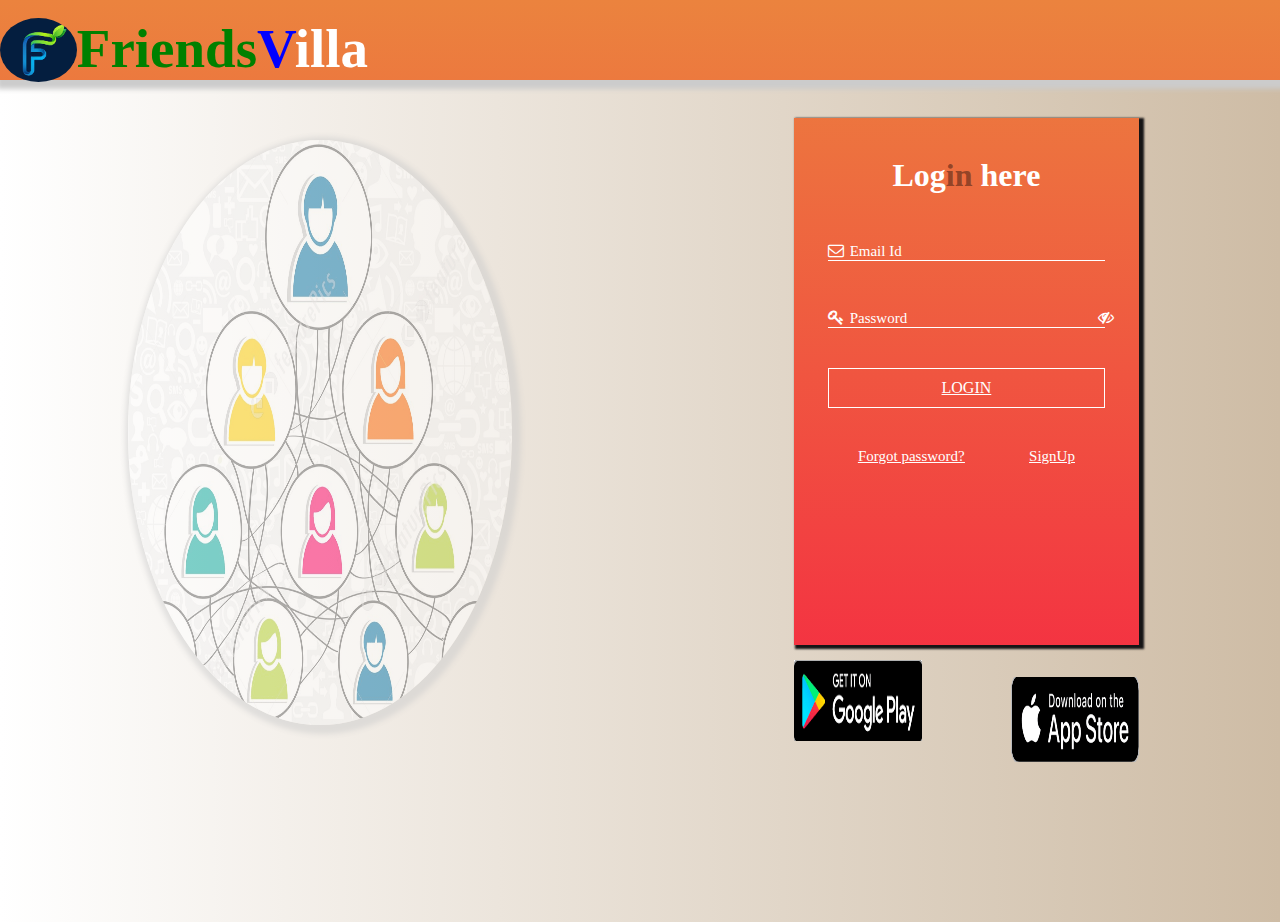
<file: html/index.html>
<!DOCTYPE html>

<head>
    <title>signin</title>

    <!--external style sheet-->
    <link rel="stylesheet" href="/css/style.css">
    <!--fontawesomecdn-->
    <link rel="stylesheet" href="https://stackpath.bootstrapcdn.com/font-awesome/4.7.0/css/font-awesome.min.css">
</head>

<body>
    <header style="box-shadow:3px 3px 5px 6px #ccc;background:linear-gradient(to top, #f71543, #eb833e) fixed;font-size:55px;color:white;font-family:'papyrus';font-weight:bold;"><img src="/images/f.jpg" style="width:6%;border-radius:50%;margin-top:3px;position:relative; top:15px;"><span style="color:green;">Friends</span><span style="color:blue";>V</span><span style="color:white;">illa</span></header>
   <img src="/images/s1.png" style=" box-shadow: 3px 3px 5px 6px #ccc;width:30%;height:65vh;float:left;margin-top:60px;opacity:0.5;border-radius:50%;margin-left:10%;">
    <div class="container">
        <h1>Log<span>in</span> here</h1>
        <div class="inputbox">
            <i class="fa fa-envelope-o"></i>
            <input type="email" placeholder="Email Id" required>
        </div>
        <div class="inputbox">
            <i class="fa fa-key"></i>
            <input type="password" placeholder="Password" id="pass" required>
            <span class="eye" onclick="myfun()">
                <i id="hide1" class="fa fa-eye-slash"></i>
                <i id="hide2" class="fa fa-eye"></i>
            </span>
        </div>
        <button type="button" class="btn"><a href="/html/main.html" style="color:white;">LOGIN</a></button>
        <div style="display:flex; justify-content: space-evenly;">
            <button type="button" class="extra"><a href="/html/password.html" style="color:white;">Forgot password?</a></button>
            <button type="button" class="extra"><a href="/html/signup.html" style="color:white;">SignUp</a></button>
        </div>
    </div>
   <a href="https://play.google.com/store/search?q=facebook&hl=en_IN"> <img src="/images/1.png" style="width:10%;height:9vh;margin-left:62%;position:relative;top:-88px;"></a>
  <a href="https://play.google.com/store/apps/details?id=com.instagram.android&hl=en_IN"> <img src="/images/2.png" style="width:10%;height:9.5vh;margin-left:79%;position:relative; top:-156px;"></a>

    <script>
        function myfun()
        {
            var x= document.getElementById("pass");
            var y= document.getElementById("hide1");
            var z= document.getElementById("hide2");
            if(x.type==="password")
            {
                x.type="text";
                y.style.display="block";
                z.style.display="none";
            }

            else
            {
                x.type="password";
                y.style.display="none";
                z.style.display="block";
            }
        }

    </script>
</body>

</html>
</file>
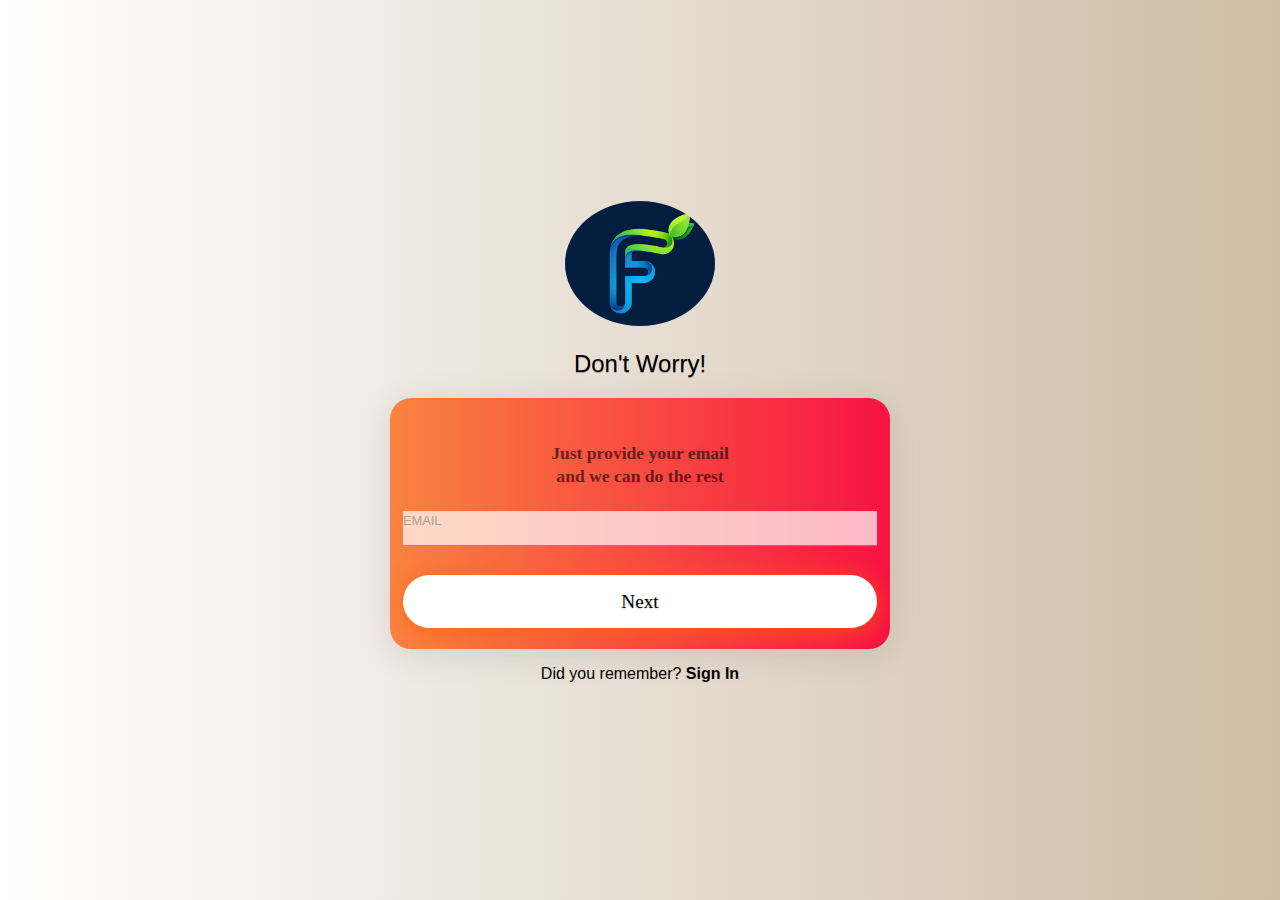
<file: html/password.html>
<!DOCTYPE html>

<head>
    <title>Forgot Password</title>
    <link rel="stylesheet" href="/css/password.css">

</head>

<body>
    <div class="container-center">
        <center>
            <img src="/images/f.jpg" width="30%" style="border-radius:50%;">
        </center>
        <h2>Don't Worry!</h2>
        <form action="">
            <h4>
                Just provide your email<br>
                and we can do the rest
            </h4>
            <formgroup >
                <input type="email" name="email"required />
                <label for="email" ><br>Email</label>
                <span>enter your email</span>
            </formgroup>


            <button id="login-btn" onclick= "alert('Password will be sent if you have entered a valid email id!!')" >Next</button>



        </form>

        <p>Did you remember? <a href="/html/index.html">Sign In</a></p>
    </div>



</body>

</html>
</file>
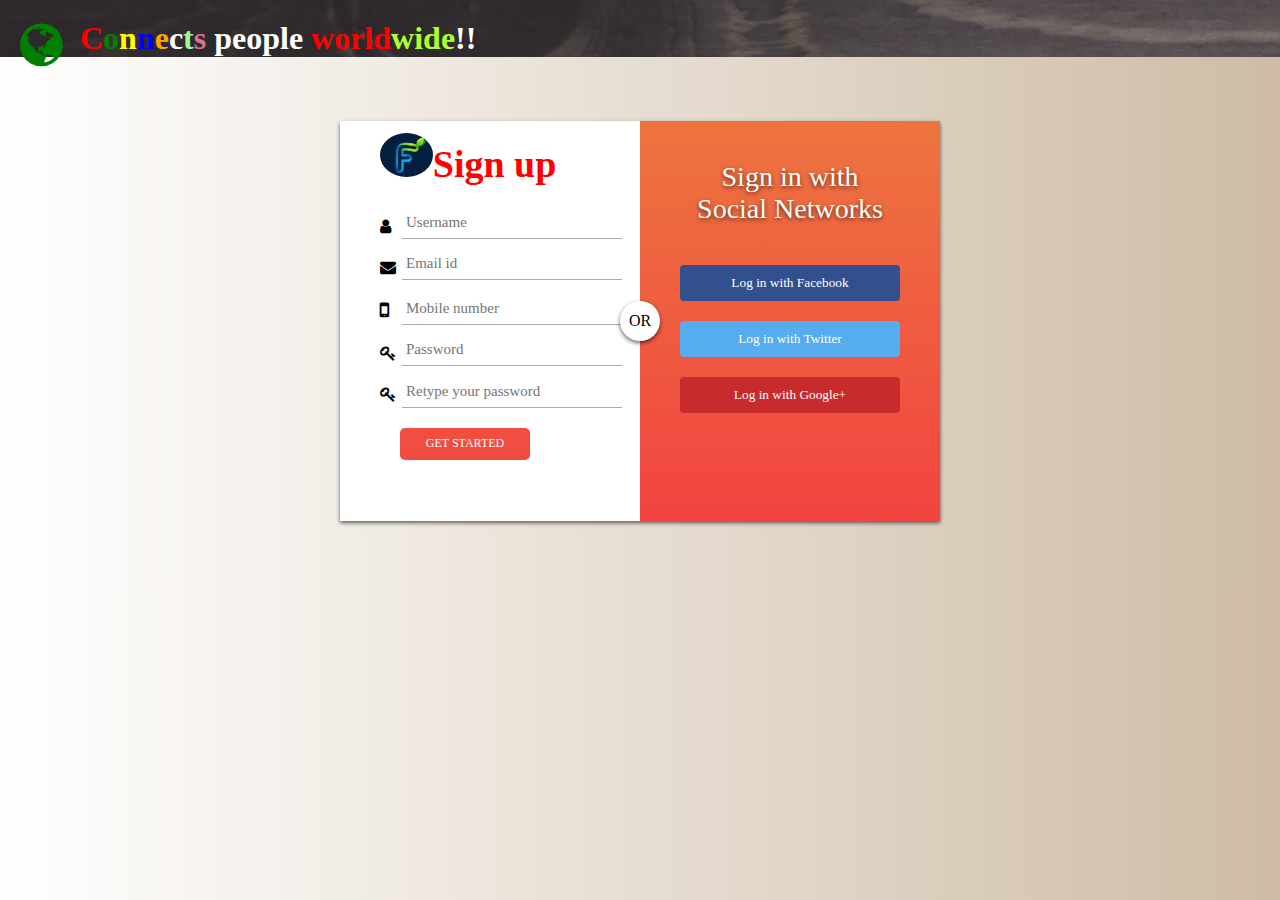
<file: html/signup.html>
<!DOCTYPE html>

<head>
    <title>signup page</title>
    <link rel="stylesheet" href="/css/signup.css">
    <link rel="stylesheet" href="https://stackpath.bootstrapcdn.com/font-awesome/4.7.0/css/font-awesome.min.css">
</head>

<body>
    <header style="background:url(/images/img3.jpg);color:white;font-family:'papyrus';font-weight:bold;">
        <i class="fa fa-globe" style="color:green;font-size:50px;margin:20px;"></i>
        <h1 style="margin-top:-70px;margin-left:80px;"> <span style="color:red">C</span><span style="color:green;">o</span><span style="color:yellow;">n</span><span style="color:blue;">n</span><span style="color:orange;">e</span><span>c</span><span style="color:palegreen;">t</span><span style="color:palevioletred;">s</span> people <span style="color:red;">world</span><span style="color:greenyellow;">wide</span>!!</h1>
    </header>

    <div id="box">
       
        <div class="leftbox">

            <h2> <img src="/images/f.jpg" style="width:24%;border-radius:50%;margin-top:-3px;">Sign up</h2>
            <i class="fa fa-user" style="color:black;"></i>
                <input type="text" name="username" placeholder="Username" style="margin-top:-13%;margin-left:10%;">
           

                <i class="fa fa-envelope" style="color:black;"></i>
            <input type="email" name="mail" placeholder="Email id"  style="margin-top:-13%;margin-left:10%;">
            <i class="fa fa-mobile" style="color:black;font-weight:900;font-size:20px;"></i>
            <input type="tel" name="phone" placeholder="Mobile number"  style="margin-top:-13%;margin-left:10%;">
            <i class="fa fa-key" style="color:black;"></i>
            <input type="password" name="Password" placeholder="Password"  style="margin-top:-13%;margin-left:10%;">
            <i class="fa fa-key" style="color:black;"></i>
            <input type="password"  name="password2" placeholder="Retype your password" aria-required="true"  style="margin-top:-13%;margin-left:10%;" >
            <a href="/html/index.html" style="text-decoration:none;"> <input type="submit" name="Signup"
                    value="Get Started"></a>
                  
        </div>
   
        <div class="rightbox">

            <span class="with">Sign in with<br>Social Networks</span>
            <a href="https://en-gb.facebook.com/login/"><button class="social facebook"> Log in with
                    Facebook</button></a>
            <a href="https://twitter.com/login"><button class="social twitter"> Log in with Twitter</button></a>
            <a href="https://myaccount.google.com"> <button class="social google"> Log in with Google+</button></a>
        </div>
        <div class="or">OR</div>
    </div>

</body>

</html>
</file>
<file: css/style.css>
*
{
    margin:0;
    padding:0;
   
}

body{
    background-image:linear-gradient(to right, white ,rgb(206,188,165));
    background-size:cover;
    font-family:sans-serif;
    background-repeat: no-repeat;
    overflow-y: hidden;
   

    
}

.container
{
    width:27%;
    height:50vh;
    background:linear-gradient(to top, #f71543, #eb833e) fixed;;
    margin:8% auto ;
    margin-top:3%;
    margin-right:11%;
    color:white;
    padding:3% 0px;
    box-shadow:         3px 2px 2px 2px rgb(22, 21, 22);
   
   
}
span{
    color:rgb(0,0,0,0.4);
}

h1{
    text-align:center;
    margin-bottom: 5%;
    font-family: 'papyrus';
}

.inputbox{
    margin:9% auto;
    width:80%;
    border-bottom:1px solid white;
    padding-top: 1%;
    padding-top:5%;
}
input
{
    width:90%;
    border:none;
    outline:none;
    background:transparent;
    color:white;
   
}
::placeholder
{
    color:white;
    font-family: 'papyrus';
    font-size:15px;
}
.fa
{
    margin-right:1px;
}

.eye
{
    position:absolute;
    color:white;
}

#hide2
{
    display:none;
}

.btn
{
    margin:40px auto 20px;
    width:80%;
    display:block;
    outline:none;
    padding:10px 0px;
    border:1px solid white;
    cursor:pointer;
    background:transparent;
    color:white;
    font-size:16px;
    font-family:'papyrus';
}

.extra
{
    outline:none;
    background:transparent;
    border:none;
   text-decoration: underline;
   cursor:pointer;
   color:white;
   font-family:'papyrus';
   font-size:15px;
   margin-top:20px;
}
</file>
<file: css/password.css>
*, *:before, *:after {
    -webkit-box-sizing: border-box;
            box-sizing: border-box;
  }
  
  body {
    font-family: 'Lato', sans-serif;
    background: linear-gradient(to right, white ,rgb(206,188,165));
  }
  
  /***** For Smartphones *******/
  .container-center {
    position: absolute;
    left: 50%;
    width: 85%;
    height: auto;
    background-color: transparent;
    -webkit-transition: all 0.1s;
    transition: all 0.1s;
    bottom: 50%;
    -webkit-transform: translateX(-50%) translateY(50%);
            transform: translateX(-50%) translateY(50%);
  }
  
  h2, img {
    text-align: center;
    color: black;
    font-weight: 10;
    text-shadow: 0px 1px rgba(0, 0, 0, 0.3);
  }
  h4{
    text-align: center;
    color:black;
    font-size: 1.1em;
    font-family: times;
    font-style:normal;
    line-height: 130%;
   opacity: .6;
  }
  
  form {
    width: 100%;
    overflow: hidden;
    background-color: #FEFEFE;
    padding: 21px 13px;
    border-radius: 21px;
    -webkit-box-shadow: 0px 5px 34px rgba(0, 0, 0, 0.1);
            box-shadow: 0px 5px 34px rgba(0, 0, 0, 0.1);
            background: linear-gradient(to right, #F98340, #F71442);
  }
  
  formgroup {
    position: relative;
    width: 100%;
    height:80%;
    display: block;
    margin: 1em 0;
    font-size: 1em;
   
  }
  formgroup input {
    width: 100%;
    border: none;
    border-bottom: 1px solid #888888;
    padding: 8px 0;
    font-size: inherit !important;
    margin-bottom: 13px;
    outline: none;
    opacity: 0.7;
    font-weight: 600;
    
  }
  formgroup input:focus {
    opacity: 1;
    border-bottom: 2px solid #F71442;
    color: #F71442;
  }
  formgroup label {
    position: absolute;
    font-size: 0.8em;
    top: -1em;
    left: 0;
    -webkit-transition: all 0.3s;
    transition: all 0.3s;
    opacity: 0.7;
    color: #888888;
    text-transform: uppercase;
   
  }
  formgroup span {
    position: absolute;
    top: -1.5em;
    left: -500px;
    opacity: 0;
    color: #333333;
    font-weight: bold;
    text-transform: uppercase;
    font-size: 0.8em;
    -webkit-transition: all 0.3s;
    transition: all 0.3s;
    font-family:'sans-serif';
  }
  formgroup input:focus + label {
    left: 500px;
    opacity: 0;
  }
  formgroup input:focus ~ span {
    left: 0;
    opacity: 1;
  }
  
  .forgot {
    display: block;
    width: 100%;
    text-align: center;
    font-size: 1em;
    font-weight: bold;
    margin-top: 21px;
   
    background-color: white;
  }
  
  #login-btn {
    border: none;
    color: black;
    padding: 0.8em 0;
    font-size: 1em;
    font-weight: 300;
    width: 100%;
    font-family:'sans-serif';
    border-radius: 55px;
    -webkit-box-shadow: 0px 3px 21px rgba(255, 100, 0, 0.7);
            box-shadow: 0px 3px 21px rgba(255, 100, 0, 0.7);
    background: -webkit-gradient(linear, left top, right top, from(#F98340), to(#F71442));
    background:white;
    background-size: 100%;
    text-shadow: 0px 1px 2px rgba(0, 0, 0, 0.2);
  }
  
  
  p {
    color: black;
    text-align: center;
  }
  p a {
    color: black;
    text-decoration: none;
    font-weight: bold;
  }
  
  /***** For Tablets *******/
  @media screen and (min-width: 480px) {
    .container-center {
      width: 70%;
    }
  
    #login-btn {
      padding: 0.8em 0;
      font-size: 1.2em;
    }
  
  }
  /***** For Desktop Monitors *******/
  @media screen and (min-width: 768px) {
    .container-center {
      width: 500px;
    }
   
  }
</file>
<file: css/signup.css>
body{
    padding:0;
    margin:0;
    background:linear-gradient(to right, white ,rgb(206,188,165));
    font-family:'papyrus';
    color:white;
    font-size:16px;
    font-weight:300;
}
h2{
    color:red;
    margin-top:-25px;;
    font-size:38px;
    font-weight:900;
}
h1{
    color:white;
}
#box
{
    position:relative;
    margin:5% auto;
    height:400px;
    width:600px;
    background:white;
    box-shadow: 0px 2px 4px rgba(0,0,0,0.6);
}

.leftbox
{
    position:absolute;
    top:0;
    left:0;
    box-sizing:border-box;
    height:400px;
    width:300px;
    padding:40px;
}



input{
    display:block;
    box-sizing:border-box;
    margin-bottom:20px;
  
   color:black;
    padding:4px;
    width:220px;
    height:32px;
    font-weight:400;
    font-family:'papyrus';
    font-size:15px;
    transition:0.2s ease;
    border:none;
    outline:none;
    border-bottom:1px solid #AAA;
    background:transparent;
   
}
input[type="submit"]
{
    cursor:pointer;
     margin-bottom:28px;
      width:130px;
      height:32px;
      background:linear-gradient(to top, #f71543, #eb833e) fixed;
      border:none;
      border-radius:5px;
      text-transform:uppercase;
      transition:0.2s ease;
      font-size:12px;
      margin-left:20px;
      font-family:'san-serif';
      color:white;
}
input[type="submit"]:hover,
input[type="submit"]:focus
{
    background:limegreen;
    transition:0.2s linear;
}

.rightbox
{
    position:absolute;
    top:0;
    right:0;
    box-sizing:border-box;
    padding:40px;
    width:300px;
    height:400px;
    background:linear-gradient(to top, #f71543, #eb833e) fixed;
    background-size:cover;
    background-position:center;
}

.or 
{
    position:absolute;
    top:180px;
    left:280px;
    width:40px;
    height:40px;
    background:white;
    border-radius:50%;
    box-shadow: 0px 2px 4px rgba(0,0,0,0.6);
    line-height:40px;
    text-align:center;
    color:black;
}

.with
{
    display:block;
    margin-bottom:40px;
    font-size:28px;
    color:white;
    text-align:center;
    text-shadow:0px 2px 4px rgba(0,0,0,0.6);
}

.social
{
    margin-bottom:20px;
    width:220px;
    height:36px;
    border:none;
    border-radius:4px;
    color:white;
    font-family:'san-serif';
    font-weight:500;
    transition:0.2s ease;
    cursor:pointer;
}

.facebook
{
    background-color: #32508e;
}

.twitter
{
    background-color: #55acee;
}

.google
{
    background-color:rgb(199, 43, 43);
}
</file>
